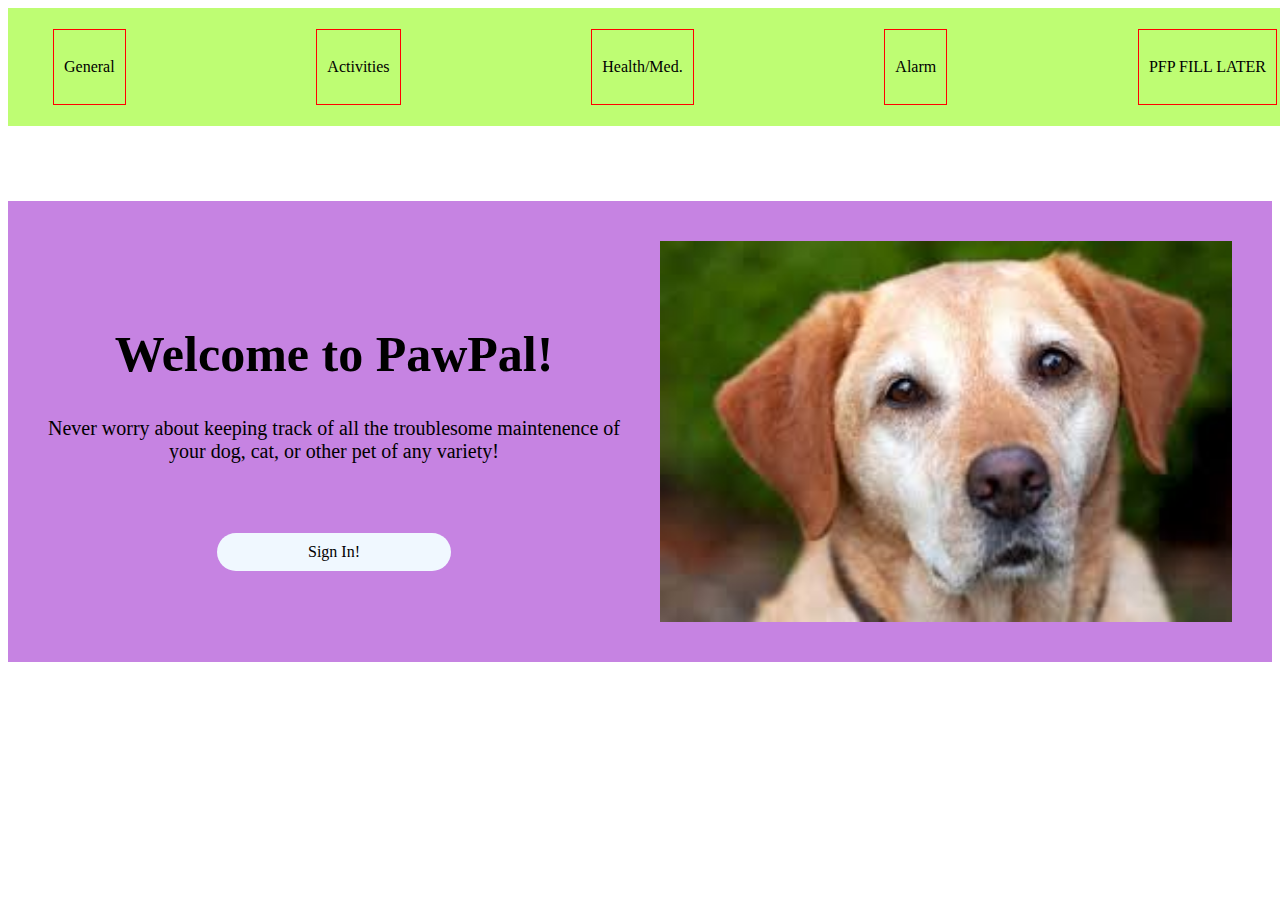
<file: index.html>
<!DOCTYPE html>
<html lang="en">
<head>
    <meta charset="UTF-8">
    <meta name="viewport" content="width=device-width, initial-scale=1.0">
    <title>PawPal - Home</title>
    <link rel="stylesheet" href="index.css">
</head>
<body>
    

<!-- navbar -->
    <header class="navbar pawgreen">
        <ul>
        <li><a class="navlink" href="general.html"><div>General</div></a></li>
        <li><a class="navlink" href="activities.html"><div>Activities</div></a></li>
        <li><a class="navlink" href="health.html"><div>Health/Med.</div></a></li>
        <li><a class="navlink" href="alarms.html"><div>Alarm</div></a></li>
        <li><a class="navlink" href=""><div>PFP FILL LATER</div></a></li>
    </ul>
    </header>
    <!-- main content -->
     <main class="main-content">
        <div class="heroinfo"><h1>Welcome to PawPal!</h1>
        <p>Never worry about keeping track of all the troublesome maintenence of your dog, cat, or other pet of any variety!</p>
        <a href="signin.html">Sign In!</a>
        </div>
        <img src="/images/dogstare.jpg" alt="A gold dog starting in awe." class="heroimage">
        



</body>
</html>
</file>
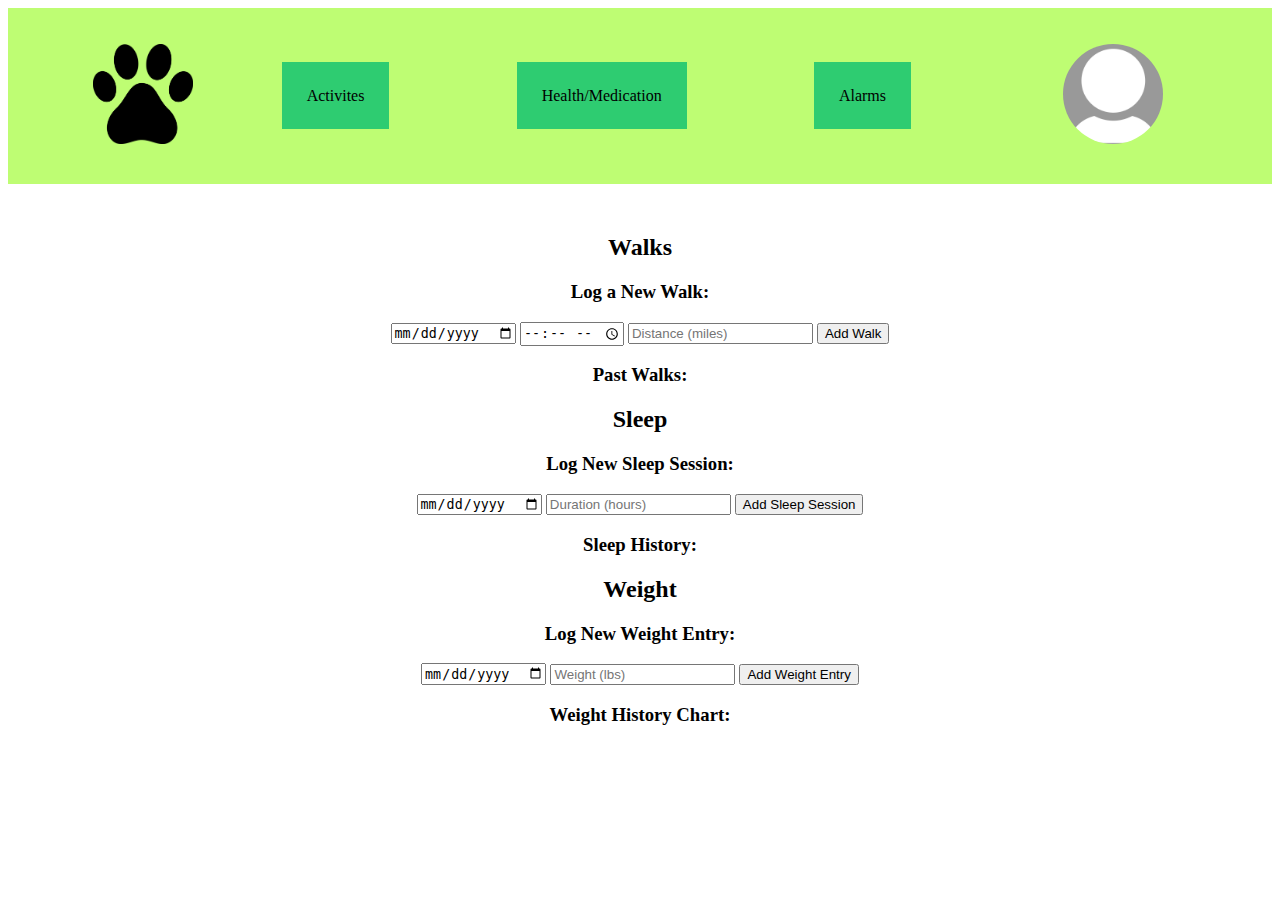
<file: activities.html>
<!DOCTYPE html>
<html lang="en">
<head>
    <meta charset="UTF-8">
    <meta name="viewport" content="width=device-width, initial-scale=1.0">
    <title>PawPal - Activities</title>
    <link rel="stylesheet" href="activities.css">
    </head>
<body>
   <!-- nav bar here  -->
   <header>
    <nav>
      <ul>
        <li><a href="general.html"><img src="/images/paw.png" alt="paw print logo"></a></li>
        <li><a class="green" href="activities.html">Activites</a><li>
        <li><a class="green" href="health.html">Health/Medication</a><li>
        <li><a class="green" href="alarms.html">Alarms</a><li>
        <li><a href="profile.html"><img src="/images/Default PFP.jpg" alt="profile picture"></a><li>
      </ul>
    </nav>
  </header>
    <!-- dog select also here  -->
    <section class="Walks">
    <h2>Walks</h2>
    <h3>Log a New Walk:</h3>
    <form>
        <input type="date" id="walkdate" name="walkdate">
        <input type="time" id="walktime" name="walktime">
        <input type="number" id="walkduration" name="walkduration" placeholder="Distance (miles)">
        <button type="submit">Add Walk</button> </form>
    <h3>Past Walks:</h3>
    <!-- when everything else is done, figure out bar graphs -->
    </section>

    <section class="Sleep">
    <h2>Sleep</h2>
    <h3>Log New Sleep Session:</h3>
    <form>
        <input type="date" id="sleepdate" name="sleepdate">
        <input type="number" id="sleepduration" name="sleepduration" placeholder="Duration (hours)">
        <button type="submit">Add Sleep Session</button>
    </form>
    <h3>Sleep History:</h3>
    <!-- chart please -->
    
    </section>

    <section class="Weight">
    <h2>Weight</h2>
    <h3>Log New Weight Entry:</h3>
    <form>
        <input type="date" id="weightdate" name="weightdate">
        <input type="number" id="weightvalue" name="weightvalue" placeholder="Weight (lbs)">
        <button type="submit">Add Weight Entry</button>
    </form>
    <h3>Weight History Chart:</h3>
    <!-- chart please -->
    </section>
    
</body>
</html>
</file>
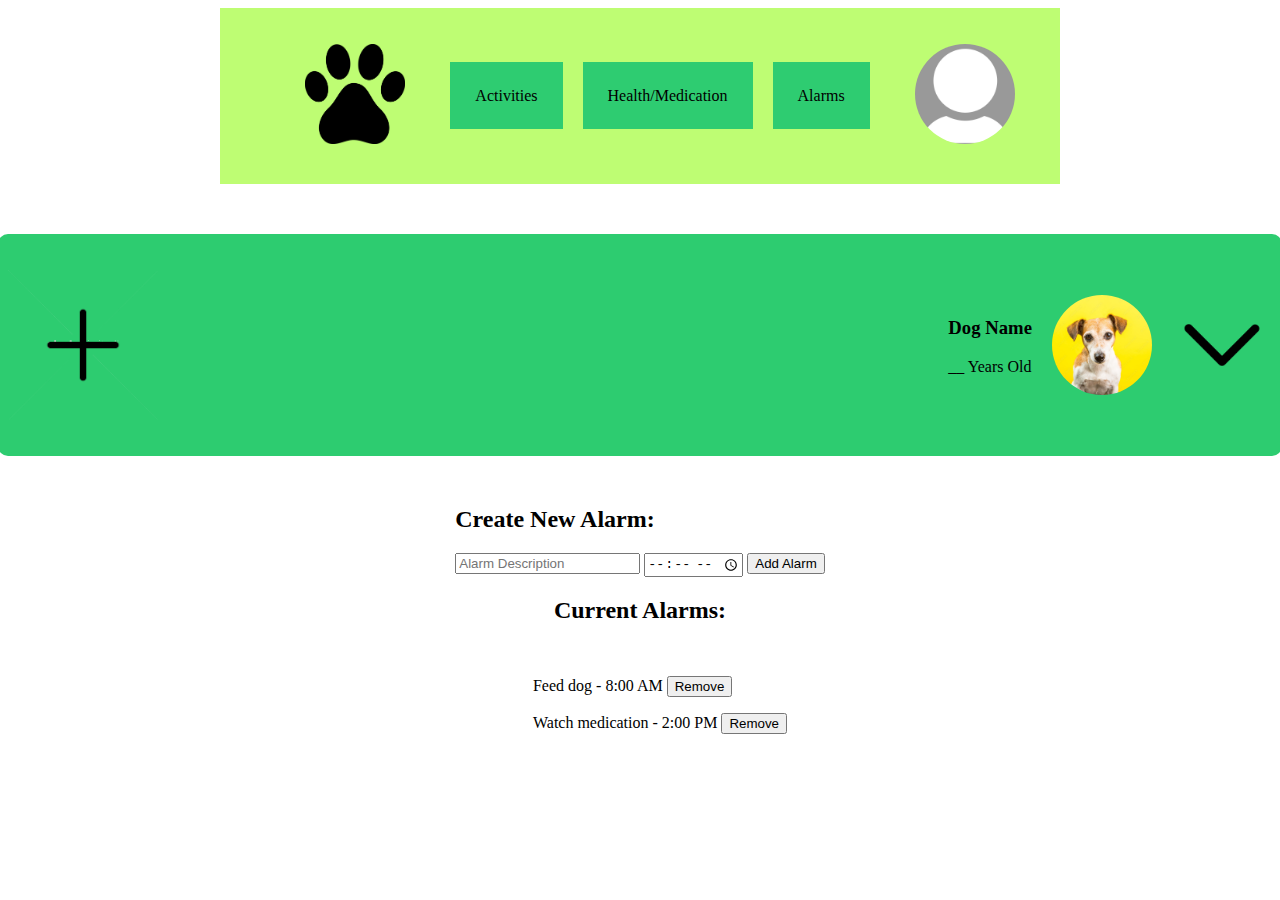
<file: alarms.html>
<!DOCTYPE html>
<html lang="en">
<head>
  <meta charset="UTF-8" />
  <meta name="viewport" content="width=device-width, initial-scale=1.0"/>
  <title>PawPal - Alarms</title>
  <link rel="stylesheet" href="alarms.css" />
</head>
<body>
  <!-- Navigation -->
  <header>
    <nav>
      <ul>
        <li><a href="general.html"><img src="/images/paw.png" alt="paw print logo" /></a></li>
        <li><a class="green" href="activities.html">Activities</a></li>
        <li><a class="green" href="health.html">Health/Medication</a></li>
        <li><a class="green" href="alarms.html">Alarms</a></li>
        <li><a href="profile.html"><img src="/images/Default PFP.jpg" alt="profile picture" /></a></li>
      </ul>
    </nav>
  </header>
        <div class="dogselection">
        <img src="/images/plussymbol.png" alt="Plus sign to add a dog">
        <div class="bigfiller"></div>
        <div class="dogfo">
        <section class="info">
        <h3>Dog Name</h3>
        <p>__ Years Old</p>
        </section>
        <img src="/images/dawg.jpg" alt="PFP of dog"></div>
        <img src="/images/dropdown.png" alt="Drop down icon to choose a dog">
      </div>

  <!-- Alarm Form -->
  <section class="createalarm">
    <h2>Create New Alarm:</h2>
    <form id="alarmForm">
      <input type="text" id="alarmDesc" placeholder="Alarm Description" required />
      <input type="time" id="alarmTime" required />
      <button type="submit">Add Alarm</button>
    </form>
  </section>

  <!-- Alarm List -->
  <section class="alarms">
    <h2>Current Alarms:</h2>
    <ul id="alarmList"></ul>
  </section>
    <ul>
        </h2><p> Feed dog - 8:00 AM <button onclick="removeAlarm(this)">Remove</button></p>
        <p>Watch medication - 2:00 PM <button onclick="removeAlarm(this)">Remove</button></p>
        </ul>

  <script src="alarms.js"></script>
</body>
</html>
</file>
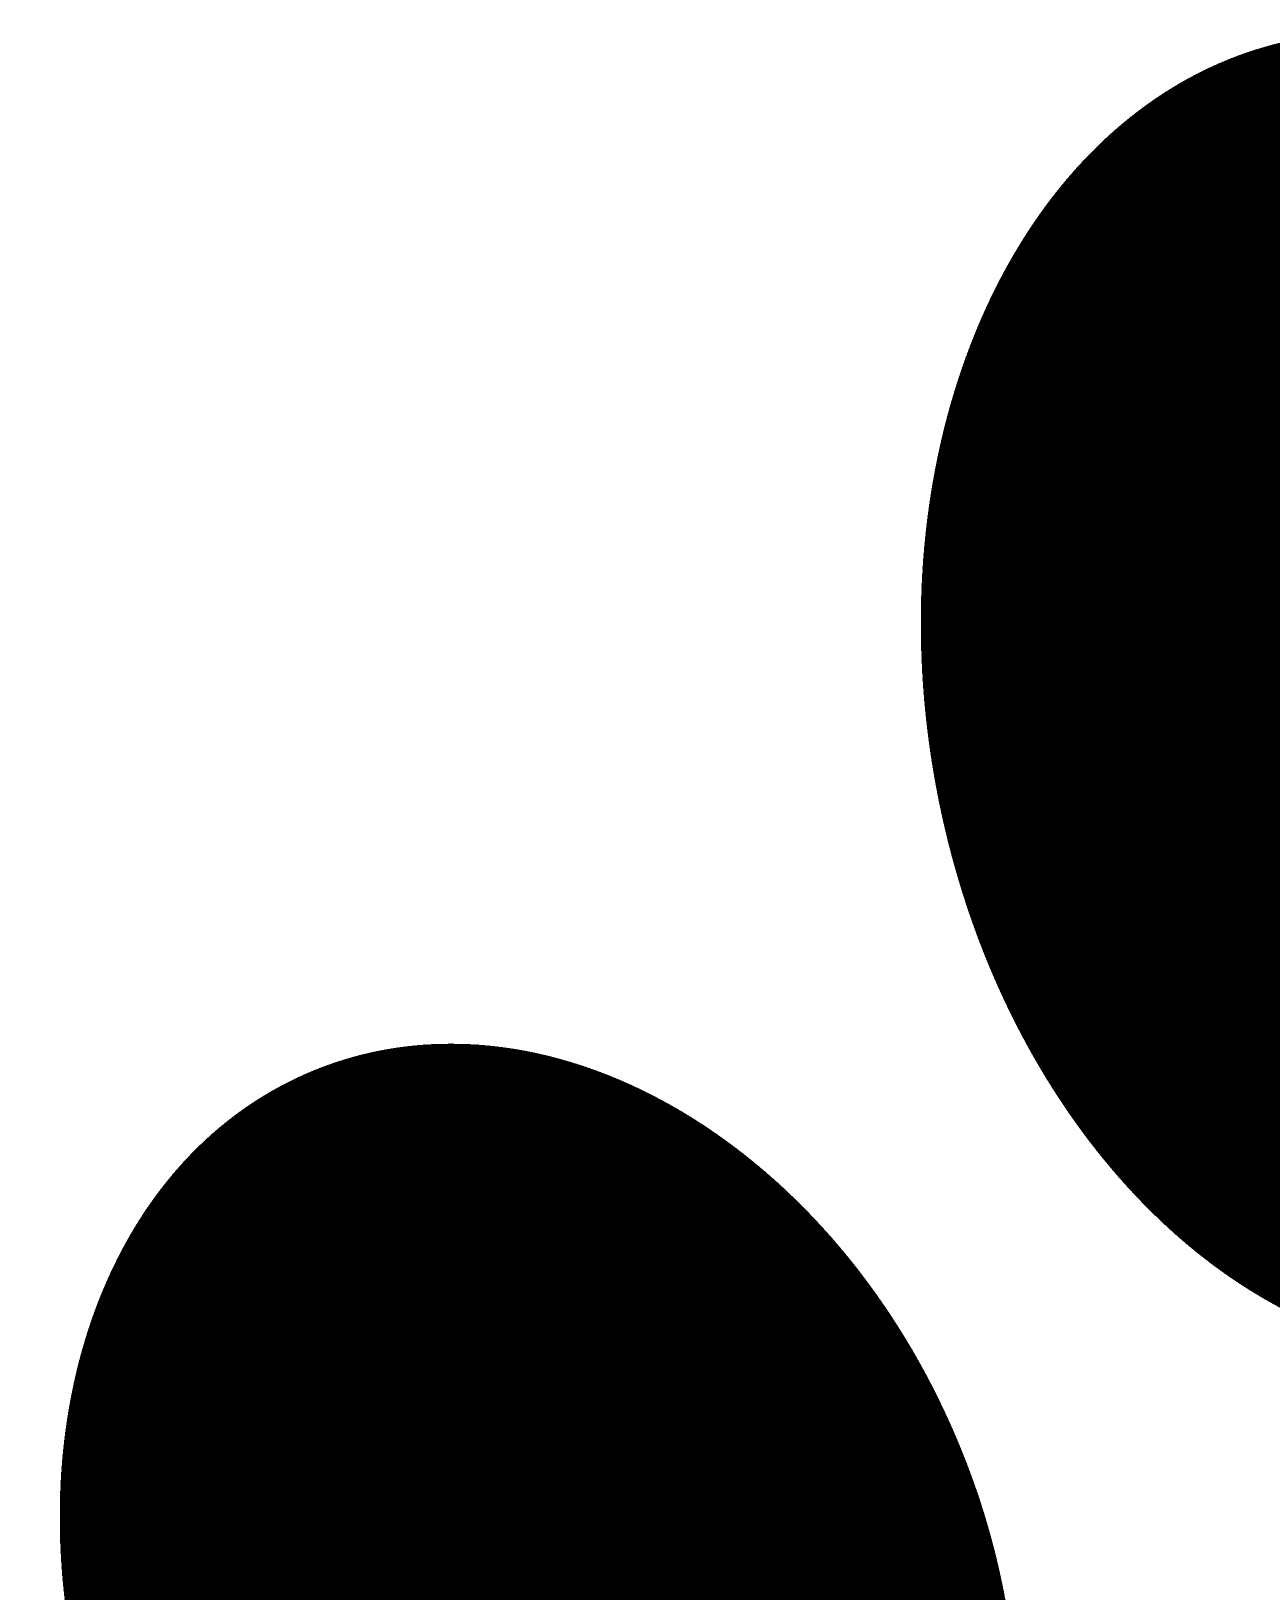
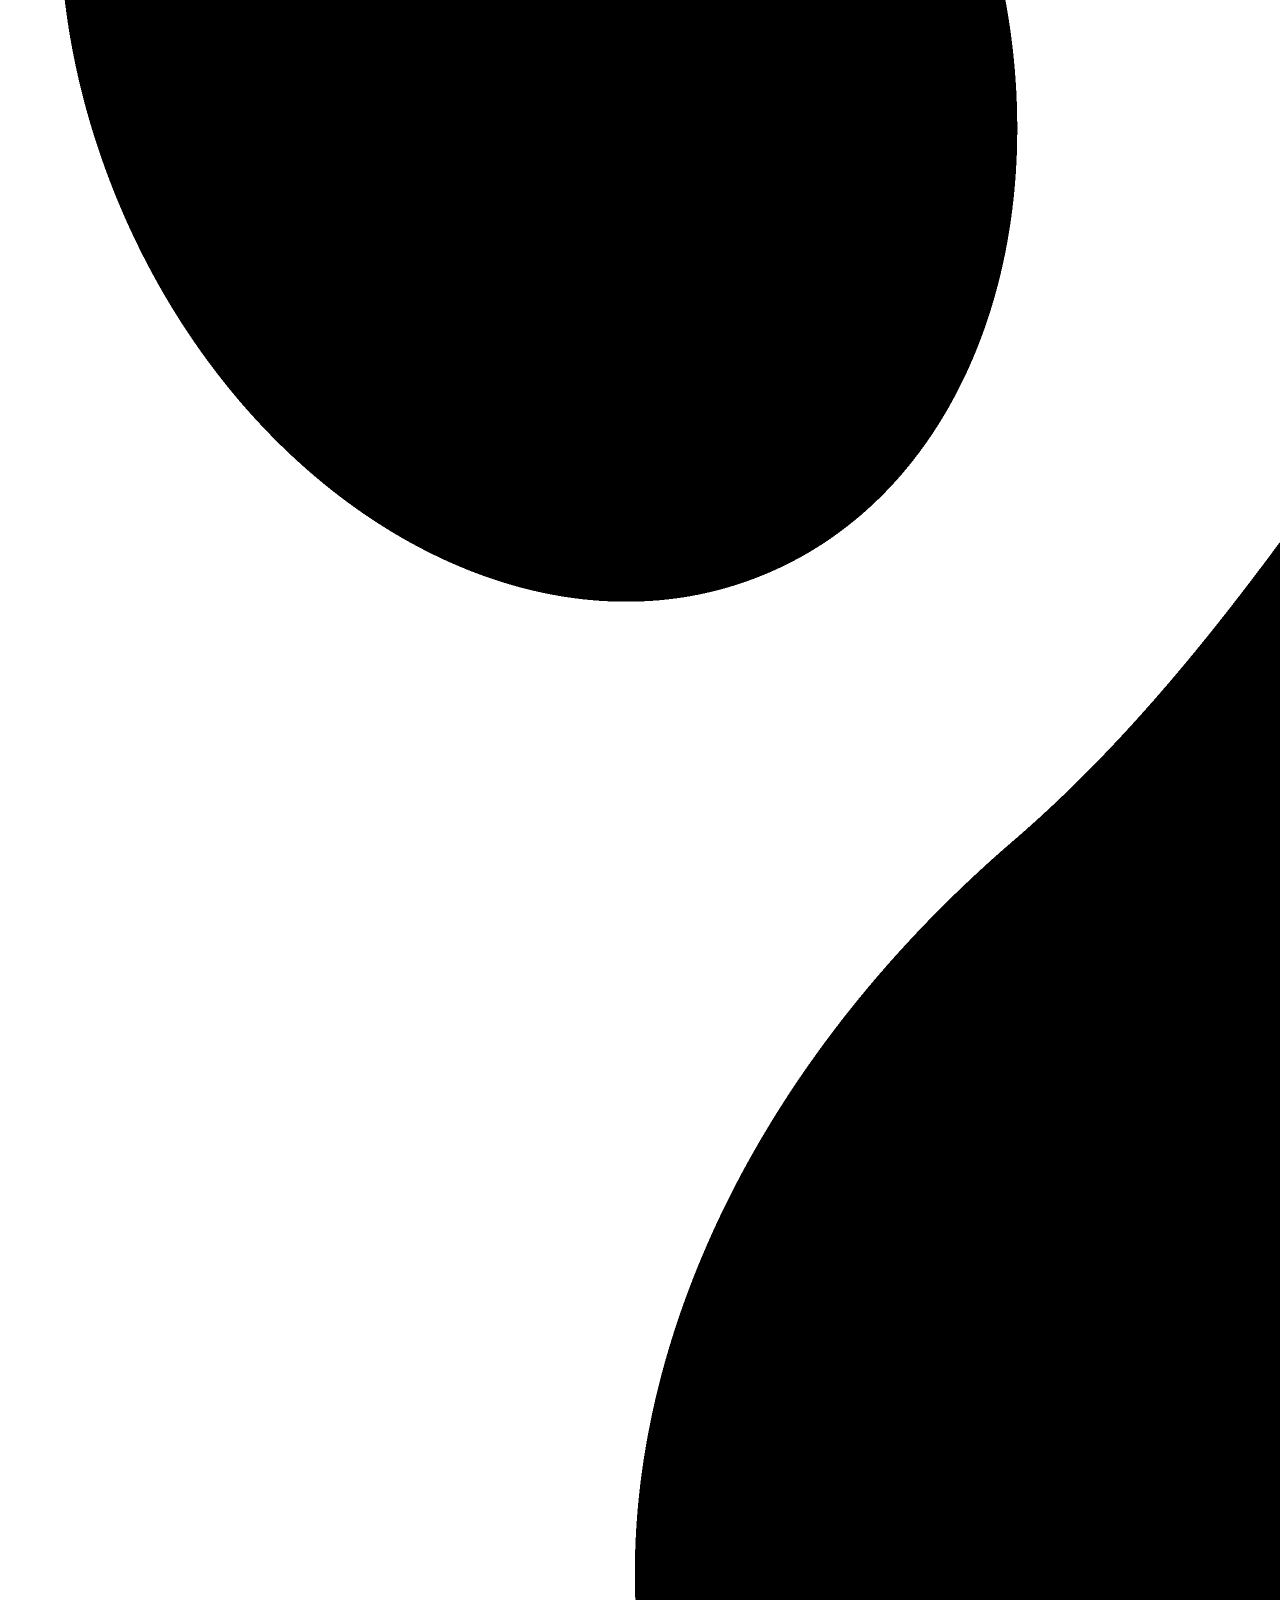
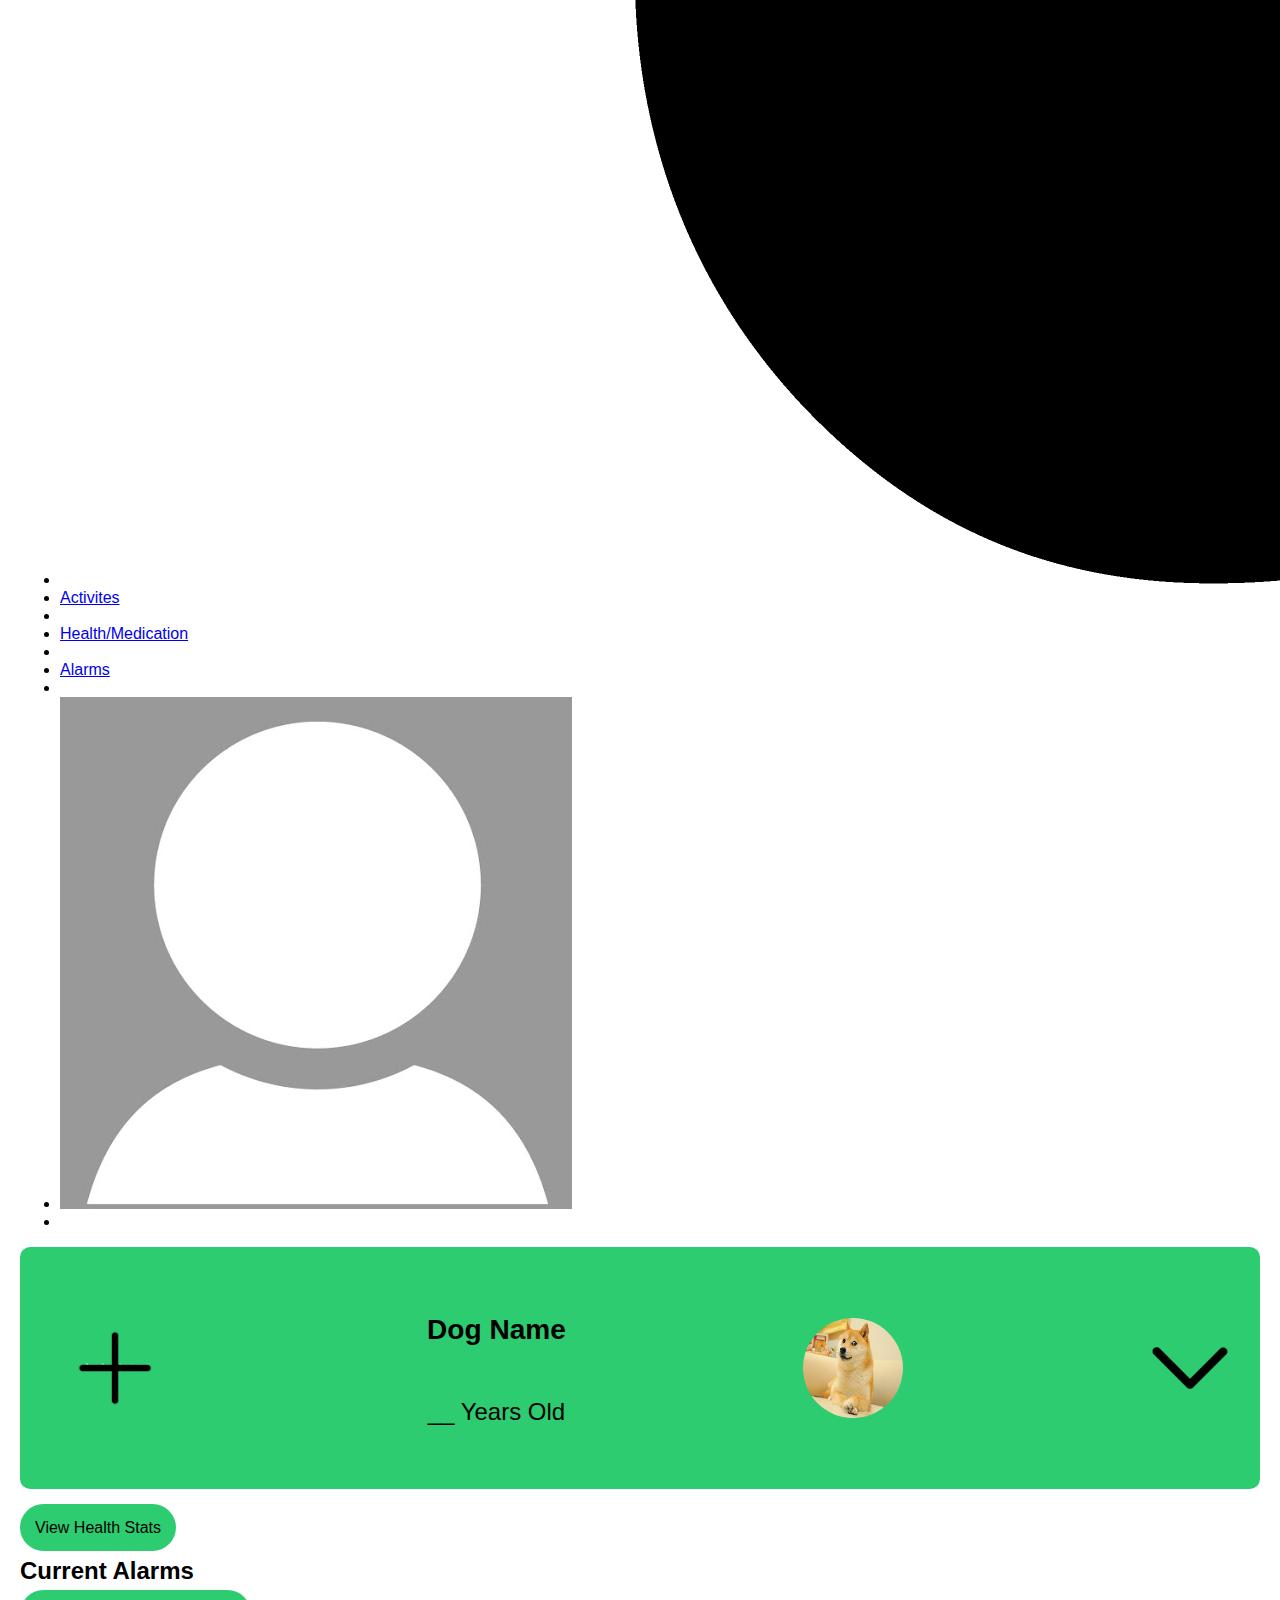
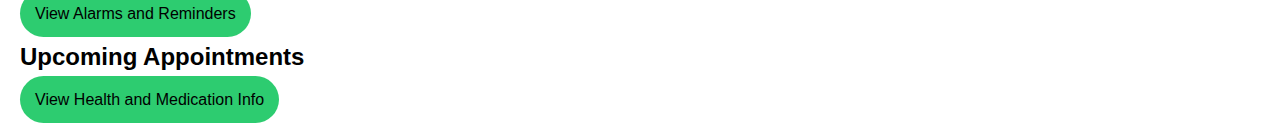
<file: general.html>
<!DOCTYPE html>
<html lang="en">
<head>
    <meta charset="UTF-8">
    <meta name="viewport" content="width=device-width, initial-scale=1.0">
    <title>PawPal - General</title>
    <link rel="stylesheet" href="general.css">
</head>
<body>
    <!-- navbar will go here once perfected on main page. -->
    <header>
      <nav>
        <ul>
          <li><a href="general.html"><img src="/images/paw.png" alt="paw print logo"></a></li>
          <li><a class="green" href="activities.html">Activites</a><li>
          <li><a class="green" href="health.html">Health/Medication</a><li>
          <li><a class="green" href="alarms.html">Alarms</a><li>
          <li><a href="profile.html"><img src="/images/Default PFP.jpg" alt="profile picture"></a><li>
        </ul>
      </nav>
    </header>

     <!-- start of content -->
      <div class="dogselection">
        <img src="/images/plussymbol.png" alt="Plus sign to add a dog">
        <section class="info">
        <h3>Dog Name</h3>
        <p>__ Years Old</p>
        </section>
        <img src="/images/Sheba.jpg" alt="PFP of dog">
        <img src="/images/dropdown.png" alt="Drop down icon to choose a dog">
      </div>
      
    <a class="statbutton" href="stats.html">View Health Stats</a>
    
    
    <section class="alarms">
    <h2>Current Alarms</h2>
    <!-- place filler alarms here -->
    <a class="statbutton" href="alarms.html">View Alarms and Reminders</a>
    </section>
    <section class="appointments">
    <h2>Upcoming Appointments</h2>
    <!-- place filler appointments here -->
    <a class="statbutton" href="health.html">View Health and Medication Info</a>
    </section>

    
  
</body>
</html>
</file>
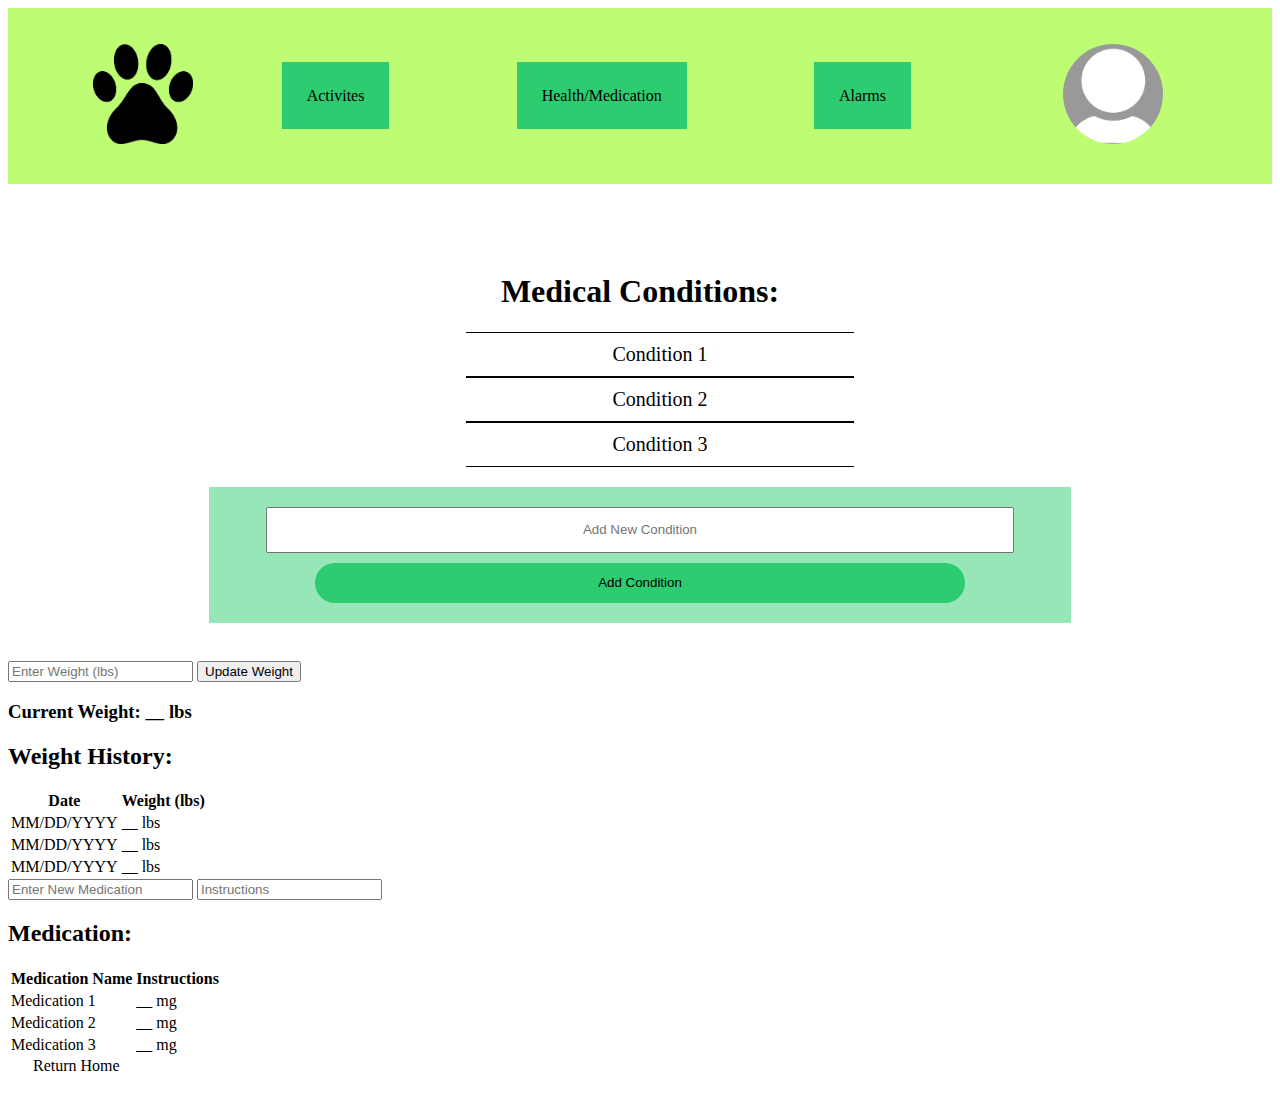
<file: health.html>
<!DOCTYPE html>
<html lang="en">
<head>
    <meta charset="UTF-8">
    <meta name="viewport" content="width=device-width, initial-scale=1.0">
    <title>PawPal - Health/Alarms</title>
    <link rel="stylesheet" href="health.css">
</head>
<body>
    <!-- insert the navbar here once it's perfected on the main page. -->
    <header>
        <nav>
          <ul>
            <li><a href="general.html"><img src="/images/paw.png" alt="paw print logo"></a></li>
            <li><a class="green" href="activities.html">Activites</a><li>
            <li><a class="green" href="health.html">Health/Medication</a><li>
            <li><a class="green" href="alarms.html">Alarms</a><li>
            <li><a href="profile.html"><img src="/images/Default PFP.jpg" alt="profile picture"></a><li>
          </ul>
        </nav>
      </header>
    <!-- insert the dog select once its done  -->

    <!-- content  -->
     <content class="conditions">
        <h1>Medical Conditions:</h1>
        <ul>
            <li>Condition 1</li>
            <li>Condition 2</li>
            <li>Condition 3</li>
        </ul>
     
     <div class="insert">
        <input type="text" id="newcondition" name="newcondition" placeholder="Add New Condition">
        <button type="submit">Add Condition</button>
     </div>
    </content>


        <!-- weight info -->
    <div class="weight">
        <div class="enterweight">
            <input type="number" id="weight" name="weight" placeholder="Enter Weight (lbs)">
            <button type="submit">Update Weight</button>
        </div>
        <h3>Current Weight: __ lbs</h3>
        <h2>Weight History:</h2>
        <!-- table time -->
        <table>
            <tr>
                <th>Date</th>
                <th>Weight (lbs)</th>
            </tr>
            <tr>
                <td>MM/DD/YYYY</td>
                <td>__ lbs</td>
            </tr>
            <tr>
                <td>MM/DD/YYYY</td>
                <td>__ lbs</td>
            </tr>
            <tr>
                <td>MM/DD/YYYY</td>
                <td>__ lbs</td>
            </tr>
        </table>
    </div>
    <content class="medication">
        <form class="medication">
            <input type="text" id="medtype" name="medtype" placeholder="Enter New Medication">
            <input type="text" id="justify" name="Description" placeholder="Instructions">
        </form>
        <h2>Medication:</h2>
        <table>
            <tr>
                <th>Medication Name</th>
                <th>Instructions</th>
            </tr>
            <tr>
                <td>Medication 1</td>
                <td>__ mg</td>
            </tr>
            <tr>
                <td>Medication 2</td>
                <td>__ mg</td>
            </tr>
            <tr>
                <td>Medication 3</td>
                <td>__ mg</td>
            </tr>
        </table>
    </content>
    <a class="home" href="general.html">Return Home</a>
</body>
</html>
</file>
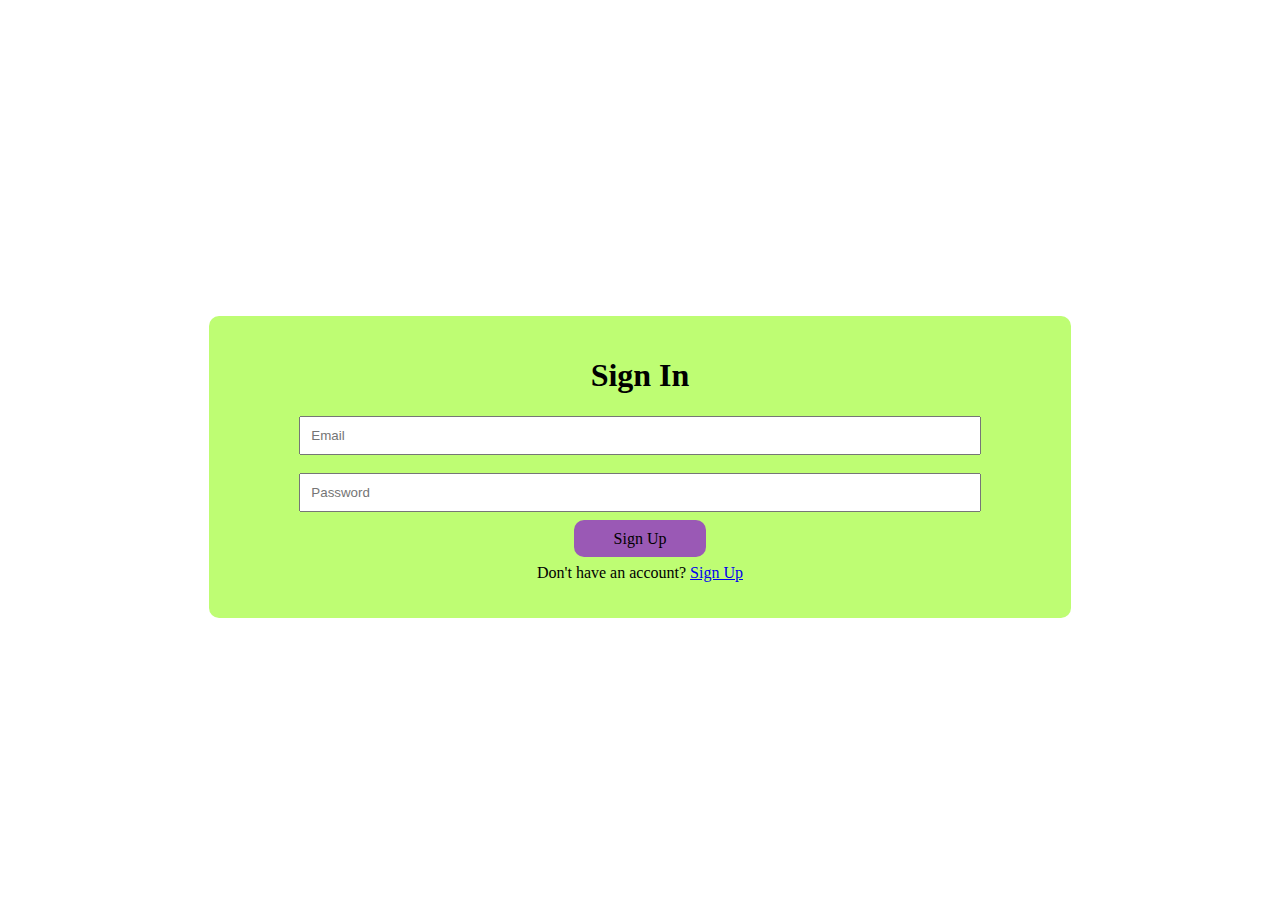
<file: signin.html>
<!DOCTYPE html>
<html lang="en">
<head>
    <meta charset="UTF-8">
    <meta name="viewport" content="width=device-width, initial-scale=1.0">
    <title>PawPal - Sign In</title>
    <link rel="stylesheet" href="sign.css">
</head>
<body>

     <!-- content -->
      <main class="signin">
        <h1>Sign In</h1>
        <form method="post">
            <input type="text" id="email" name="email" placeholder="Email"  required><br><br>
            <input type="password" id="password" placeholder="Password" name="password" required><br><br>
            <a href="general.html">Sign Up</a>
        </form>
         <p>Don't have an account? <a href="signup.html">Sign Up</a></p>
        <!-- <br><img src="/images/dogstare.jpg" alt="German Shepard"> -->
      </main>
      
</body>
</html>
</file>
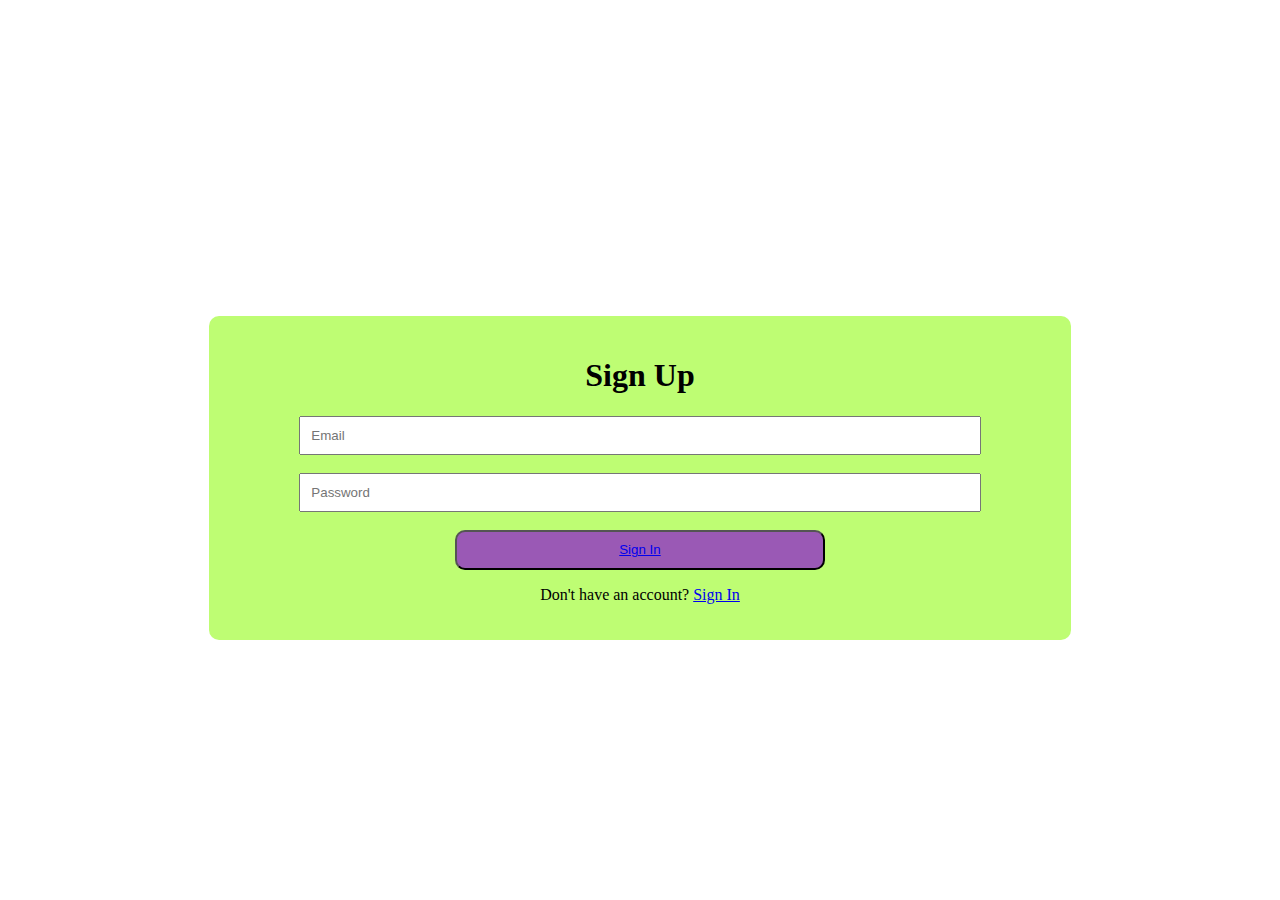
<file: signup.html>
<!DOCTYPE html>
<html lang="en">
<head>
    <meta charset="UTF-8">
    <meta name="viewport" content="width=device-width, initial-scale=1.0">
    <title>PawPal - Sign Up</title>
    <link rel="stylesheet" href="signup.css">
</head>
<body>

     <!-- content -->
      <main class="signin">
        <h1>Sign Up</h1>
        <form action="general.html" method="post">
            <input type="text" id="email" name="email" placeholder="Email"  required><br><br>
            <input type="password" id="password" placeholder="Password" name="password" required><br><br>
            <button type="submit"><a href="general.html">Sign In</a></button>
        </form>
         <p>Don't have an account? <a href="signin.html">Sign In</a></p>
        <!-- <br><img src="/images/dogstare.jpg" alt="German Shepard"> -->
      </main>
      
</body>
</html>
</file>
<file: index.css>
header {
    background-color: #BEFD73;
    width: 100%;
    margin: 0%;
    padding:5px;
}
ul {
    display: flex;
    justify-content: space-between;
    flex-wrap: wrap;
     
}
li {
    text-decoration: none;
    list-style-type: none;
    padding: 20px;
    border: 1px solid red;
}
li > a {
    text-decoration: none;
    color: black;
}

/* navbar stuff */
nav {
    background-color: #BEFD73;
    padding: 10px;
    margin-bottom: 50px;
}
nav > ul {
display: flex;
justify-content: space-between;
align-items: center;
flex-direction: row;
}
li {
    list-style-type: none;
    text-decoration: none;
    padding: 10px;
}
a {
    text-decoration: none;
    color: black;
    padding: 25px;
}
a.green {
    background-color: #2ECC71;
}
a > img {
    width: 100px;
    height: 100px;
    /* border-radius:  50%; */
    background-color: none;
}
img[alt="profile picture"] {
    width: 100px;
    height: 100px;
    border-radius:  50%;
    background-color: none;
}

main {
    display: flex;
    flex-direction:row;
    justify-content: center;
    align-content: center;
    background-color: #C683E2;
    padding: 20px;
    margin-top: 75px;
}

div.heroinfo {
    /* border: #2ECC71 5px solid; */
    flex-basis:50%;
    align-self:center;
    
}
div.heroinfo h1 {
    text-align: center;
    font-size: 50px;
}
div.heroinfo a {
    display: block;
    background-color: aliceblue;
    width: 30%;
    text-align: center;
    justify-self: center;
    align-self:flex-end;
    border-radius: 30px;
    padding-top:10px;
    padding-bottom:10px;
    margin: 0 auto;
    margin-top: 70px;
}
div.heroinfo p {
    text-align: center;
    font-size: 20px;
}
img.heroimage {
    flex-basis:30%;
    flex-shrink: 1;
    height: fit-content;
    flex-grow:1;
    padding: 20px;
}
</file>
<file: activities.css>
/* navbar stuff */
nav {
    background-color: #BEFD73;
    padding: 10px;
    margin-bottom: 50px;
}
nav > ul {
display: flex;
justify-content: space-between;
align-items: center;
flex-direction: row;
}
li {
    list-style-type: none;
    text-decoration: none;
    padding: 10px;
}
a {
    text-decoration: none;
    color: black;
    padding: 25px;
}
a.green {
    background-color: #2ECC71;
}
a > img {
    width: 100px;
    height: 100px;
    /* border-radius:  50%; */
    background-color: none;
}
img[alt="profile picture"] {
    width: 100px;
    height: 100px;
    border-radius:  50%;
    background-color: none;
}

body {
    text-align: center;
}

/* bar graph */
  .chart-container {
    display: flex;
    align-items: flex-end;
    justify-content: space-around;
    height: 200px;
    width: 600px;
    margin: 0 auto;
    background: white;
    border: 1px solid #ccc;
    padding: 20px;
  }
  
  .bar {
    width: 50px;
    background: steelblue;
    text-align: center;
    color: white;
    border-radius: 5px 5px 0 0;
  }
  
  .bar:hover {
    background: dodgerblue;
  }
  
  .label {
    margin-top: 5px;
    text-align: center;
    color: #333;
  }
</file>
<file: alarms.css>
/* navbar stuff */
nav {
    background-color: #BEFD73;
    padding: 10px;
    margin-bottom: 50px;
}
nav > ul {
display: flex;
justify-content: space-between;
align-items: center;
flex-direction: row;
}
li {
    list-style-type: none;
    text-decoration: none;
    padding: 10px;
}
a {
    text-decoration: none;
    color: black;
    padding: 25px;
}
a.green {
    background-color: #2ECC71;
}
a > img {
    width: 100px;
    height: 100px;
    /* border-radius:  50%; */
    background-color: none;
}
img[alt="profile picture"] {
    width: 100px;
    height: 100px;
    border-radius:  50%;
    background-color: none;
}
body {
    display: flex;
    flex-direction: column;
    align-items: center;
    justify-content: center;
}  
@media screen and (max-width: 600px) {
    nav {
        width: 100vw;
    }
    nav ul {
        display: flex;
        flex-direction: column;
        align-items: center;
    }
    li {
        padding: 1%;
        margin: 5%
    }
    a {
        text-decoration: none;
        color: black;
        padding: 5px;
    }
    nav img {
        width: 15%;
        height: auto;
    }
    img[alt="profile picture"] {
        width: 15%;
        height: auto;
    }}
    /* selection stuff */
div.dogselection {
    display: flex;
    justify-content: flex-end;
    flex-wrap: wrap;
    background-color: #2DCC70;
    padding: 10px;
    border-radius: 10px;
    margin-bottom: 30px;
    height: 202px;
    align-items: center;
    width: 100%;
}
img[alt="Plus sign to add a dog"] {
    width: 150px;
    height: 150px;
    order:-2;
    justify-self: flex-start;
}
img[alt="Drop down icon to choose a dog"] {
    width: 100px;
    height: 100px;
    justify-self: flex-end;
    /* border: #3498DB solid 1px; */
}
.dogfo {
    display: flex;
    flex-direction: row;
    /* border: #3498DB 1px solid; */
    width: fit-content;
    align-items: center;
    justify-content: center;
}
/* Behold! The solution to a 30 minute long struggle! */
.bigfiller {
    flex-grow: 1;
}
img[alt="PFP of dog"] {
    border-radius: 50%;
    width: 100px;
    height: 100px;
    margin: 20px;
    /* border: #C783E2 solid 1px; */
}
</file>
<file: general.css>
body {
    font-family: Arial, sans-serif;
    margin: 20px;
}
a.statbutton {
    text-decoration: none;
    color: black;
    background-color: #2DCC70;
    padding: 15px;
    border-radius: 30px;
}
div.dogselection {
    display: flex;
    justify-content: space-between;
    flex-wrap: wrap;
    background-color: #2DCC70;
    padding: 20px;
    border-radius: 10px;
    margin-bottom: 30px;
    height: 202px;
    align-items: center;
}
img[alt="Plus sign to add a dog"] {
    width: 150px;
    height: 150px;
    order:-2;
    justify-self: flex-start;
}
img[alt="Drop down icon to choose a dog"] {
    width: 100px;
    height: 100px;
    justify-self: flex-end;
}
img[alt="PFP of dog"] {
    width: 100px;
    height: 100px;
    justify-self: flex-end;
    border-radius: 100%;
}
section.info {
    display: flex;
    flex-direction: column;
    align-items: center;
    font-size: 24px;
    justify-self: flex-end;
}
</file>
<file: health.css>
/* navbar stuff */
nav {
    background-color: #BEFD73;
    padding: 10px;
    margin-bottom: 50px;
}
nav > ul {
display: flex;
justify-content: space-between;
align-items: center;
flex-direction: row;
}
li {
    list-style-type: none;
    text-decoration: none;
    padding: 10px;
}
a {
    text-decoration: none;
    color: black;
    padding: 25px;
}
a.green {
    background-color: #2ECC71;
}
a > img {
    width: 100px;
    height: 100px;
    /* border-radius:  50%; */
    background-color: none;
}
img[alt="profile picture"] {
    width: 100px;
    height: 100px;
    border-radius:  50%;
    background-color: none;
}
content.conditions {
    text-align: center;
    margin: 20px;
    background-color: gray;
}
.conditions ul li {
    font-size: 20px;
    border-top: black 1px solid;
    border-bottom: black 1px solid;
    width: 30%;
    justify-self: center;
}
div.insert {
    margin: 20px;
    background-color: #96E6B8;
    padding: 20px;
    width: 65%;
    justify-self: center;
    display: flex;
    flex-wrap: wrap;
    justify-content: center;
}
div.insert input {
    flex-basis: 90%;
    height: 40px;
    margin-bottom: 10px;
    text-align: center;
}
div.insert button {
    background-color: #2DCC70;
    flex-basis:79%;
    height: 40px;
    border-radius: 60px;
    border: none;
}
</file>
<file: sign.css>
main {
    background-color: #BEFD73;
    padding: 20px;
    text-align: center;
    width: 65%;
    border-radius: 10px;
    align-self: center;
    justify-self: center;
    margin-top: 25%;
}
input {
    width:80%;
    padding: 10px;
}
a[href="general.html"] {
    width: 45%;
    height: 40px;
    text-decoration: none;
    background-color: #9A59B5;
    color:black;
    border-radius: 10px;
    padding-top:10px;
    padding-bottom:10px;
    padding-left:40px;
    padding-right:40px;
}
</file>
<file: signup.css>
main {
    background-color: #BEFD73;
    padding: 20px;
    text-align: center;
    width: 65%;
    border-radius: 10px;
    align-self: center;
    justify-self: center;
    margin-top: 25%;
}
input {
    width:80%;
    padding: 10px;
}
button {
    width: 45%;
    height: 40px;
    background-color: #9A59B5;
    border-radius: 10px;
}
</file>
